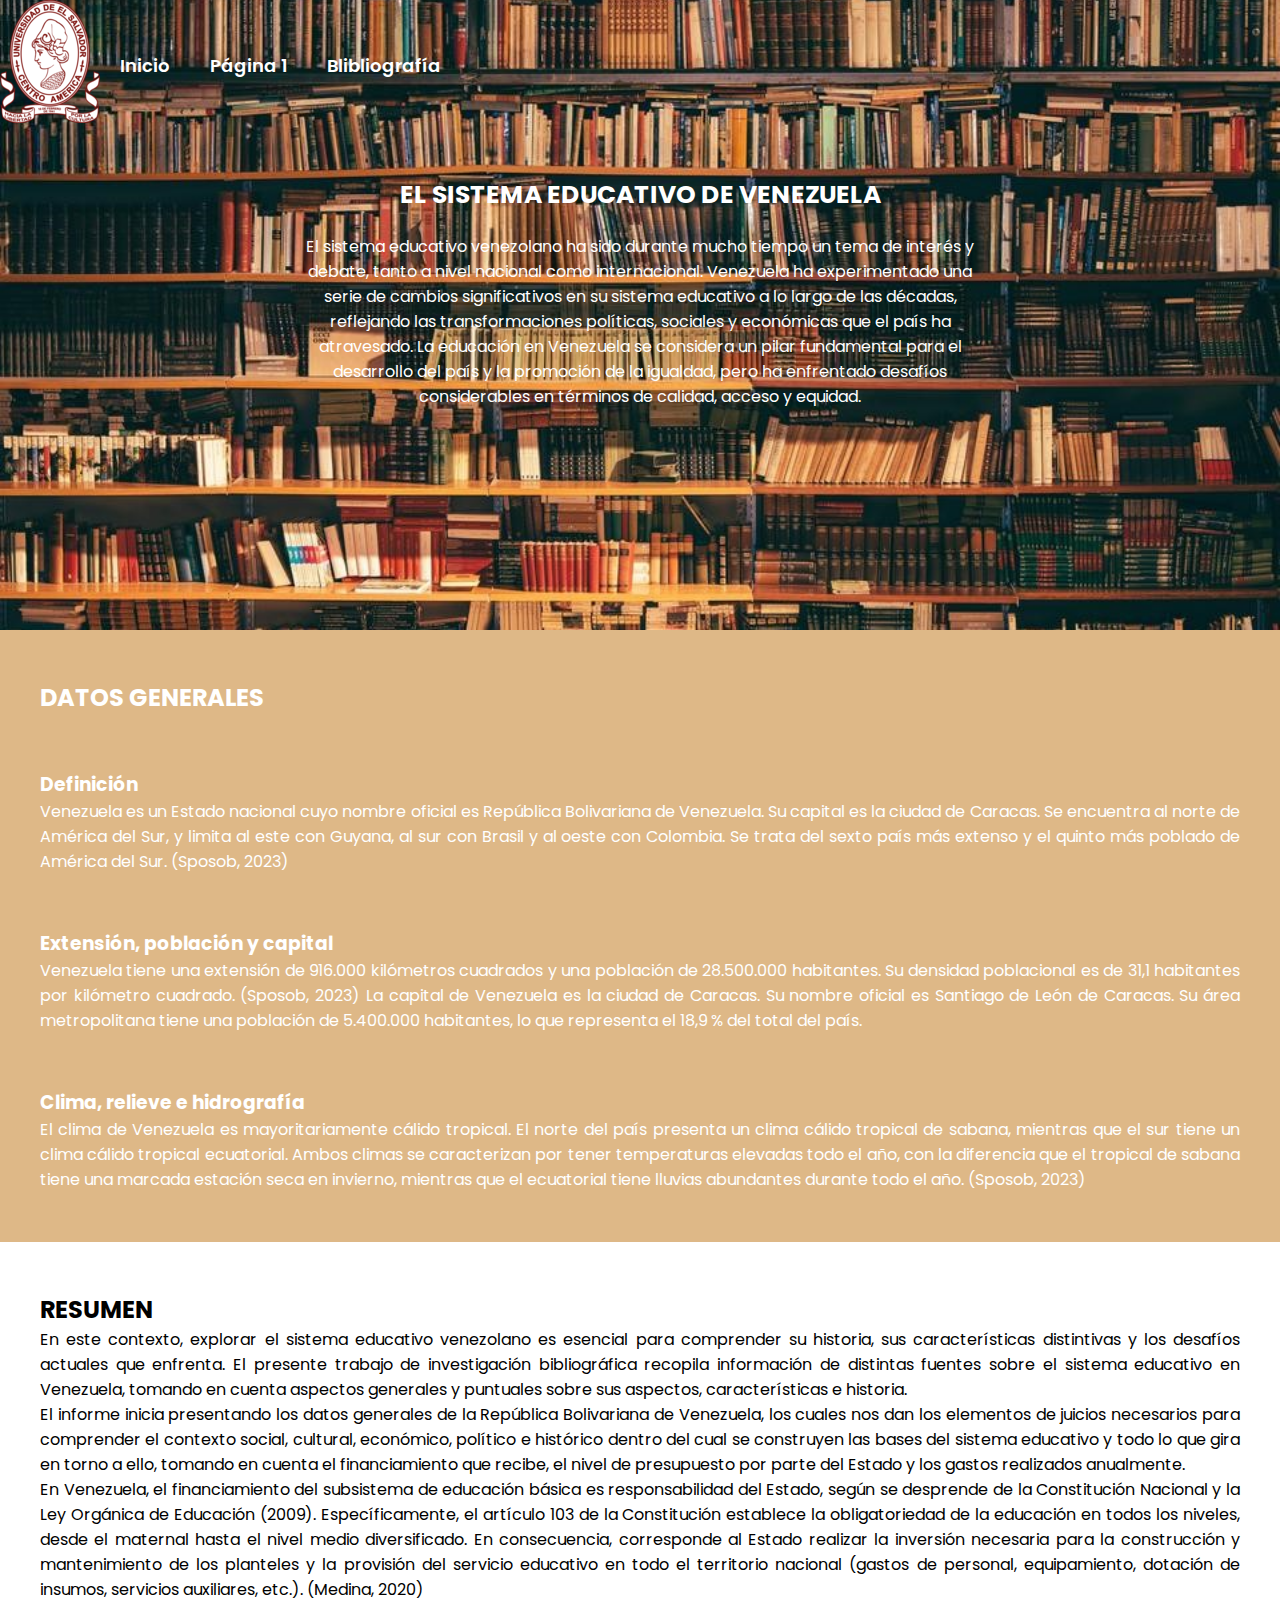
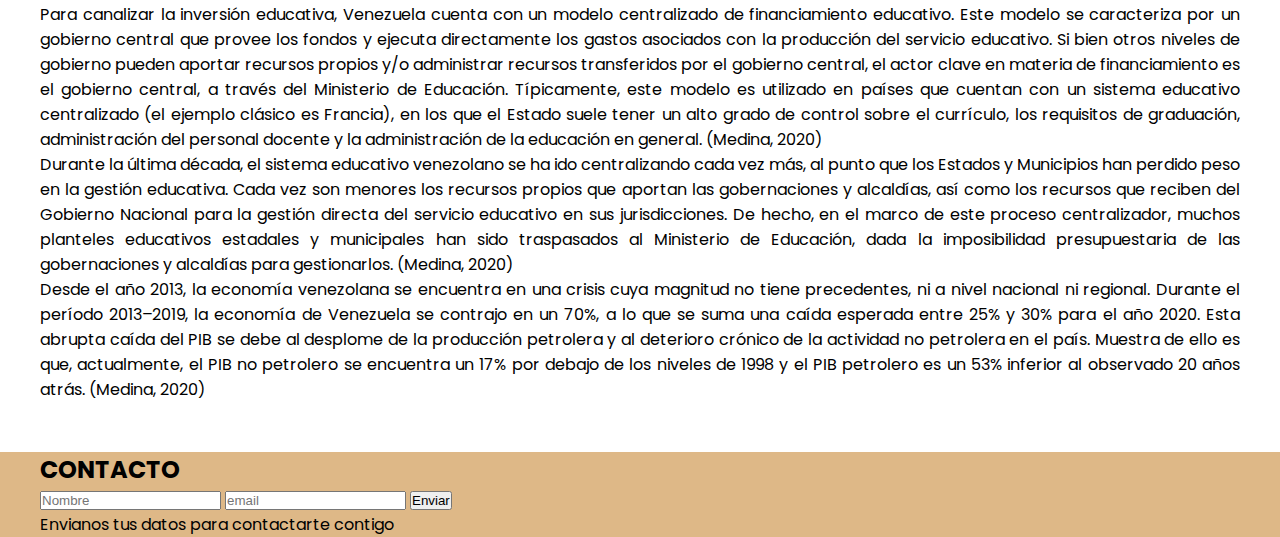
<file: index.html>
<!DOCTYPE html>
<html lang="en">
<head>
    <meta charset="UTF-8">
    <meta name="viewport" content="width=device-width, initial-scale=1.0">
    <title>El sistema educativo de Venezuela</title>
    <link rel="stylesheet" href="style.css">
</head>
<body>

<header class="header">
    <div class="menu container">
        <a href="a" class="logo" ></a>
        <input type="checkbox" id="menu">
        <label for="menu">
            <img src="imágenes/Escudo_de_la_Universidad_de_El_Salvador.svg (2).png" class="menu-icono" alt="">
        </label>
        <nav class="navbar">
            <ul>
                <li><a href="index.html">Inicio</a></li>
                <li><a href="pagina1.html">Página 1</a></li>
                <li><a href="pagina2.html">Blibliografía</a></li>
            </ul>
        </nav>
    </div>
    <div class="header-content container">
        <div class="header-txt">
            <h1>EL SISTEMA EDUCATIVO DE VENEZUELA</h1>
            <p>
                El sistema educativo venezolano ha sido durante mucho tiempo un tema de interés y debate, tanto a nivel nacional como internacional. Venezuela ha experimentado una serie de cambios significativos en su sistema educativo a lo largo de las décadas, reflejando las transformaciones políticas, sociales y económicas que el país ha atravesado. La educación en Venezuela se considera un pilar fundamental para el desarrollo del país y la promoción de la igualdad, pero ha enfrentado desafíos considerables en términos de calidad, acceso y equidad. 
            </p>
        </div>
    </div>
</header>

<section class="general container">
<h2>DATOS GENERALES</h2>
<div class="general-content">
    <div class="general-1 txt">
        <h3>Definición</h3>
        <p>Venezuela es un Estado nacional cuyo nombre oficial es República Bolivariana de Venezuela. Su capital es la ciudad de Caracas. Se encuentra al norte de América del Sur, y limita al este con Guyana, al sur con Brasil y al oeste con Colombia. Se trata del sexto país más extenso y el quinto más poblado de América del Sur. (Sposob, 2023)</p>
<div class="general-content">
    <div class="general-2 txt">
        <h3>Extensión, población y capital</h3>
         <p>Venezuela tiene una extensión de 916.000 kilómetros cuadrados y una población de 28.500.000 habitantes. Su densidad poblacional es de 31,1 habitantes por kilómetro cuadrado.  (Sposob, 2023)
            La capital de Venezuela es la ciudad de Caracas. Su nombre oficial es Santiago de León de Caracas. Su área metropolitana tiene una población de 5.400.000 habitantes, lo que representa el 18,9 % del total del país. 
            </p>
<div class="general-content">
    <div class="general-3 txt">
        <h3>Clima, relieve e hidrografía</h3>
        <p>El clima de Venezuela es mayoritariamente cálido tropical. El norte del país presenta un clima cálido tropical de sabana, mientras que el sur tiene un clima cálido tropical ecuatorial. Ambos climas se caracterizan por tener temperaturas elevadas todo el año, con la diferencia que el tropical de sabana tiene una marcada estación seca en invierno, mientras que el ecuatorial tiene lluvias abundantes durante todo el año.  (Sposob, 2023)</p>
</div>
</section>

<section class="info-1">
    <div class="info-content container">
        <h2>RESUMEN</h2>
        <div class="info-circle">
            <div class="circle-txt">
                <div class="circle-1">
                    <p>En este contexto, explorar el sistema educativo venezolano es esencial para comprender su historia, sus características distintivas y los desafíos actuales que enfrenta. El presente trabajo de investigación bibliográfica recopila información de distintas fuentes sobre el sistema educativo en Venezuela, tomando en cuenta aspectos generales y puntuales sobre sus aspectos, características e historia.</p>
                    <p>El informe inicia presentando los datos generales de la República Bolivariana de Venezuela, los cuales nos dan los elementos de juicios necesarios para comprender el contexto social, cultural, económico, político e histórico dentro del cual se construyen las bases del sistema educativo y todo lo que gira en torno a ello, tomando en cuenta el financiamiento que recibe, el nivel de presupuesto por parte del Estado y los gastos realizados anualmente.</p>
                    <p>En Venezuela, el financiamiento del subsistema de educación básica es responsabilidad del Estado, según se desprende de la Constitución Nacional y la Ley Orgánica de Educación (2009). Específicamente, el artículo 103 de la Constitución establece la obligatoriedad de la educación en todos los niveles, desde el maternal hasta el nivel medio diversificado. En consecuencia, corresponde al Estado realizar la inversión necesaria para la construcción y mantenimiento de los planteles y la provisión del servicio educativo en todo el territorio nacional (gastos de personal, equipamiento, dotación de insumos, servicios auxiliares, etc.). (Medina, 2020)</p>
                    <p>Para canalizar la inversión educativa, Venezuela cuenta con un modelo centralizado de financiamiento educativo. Este modelo se caracteriza por un gobierno central que provee los fondos y ejecuta directamente los gastos asociados con la producción del servicio educativo. Si bien otros niveles de gobierno pueden aportar recursos propios y/o administrar recursos transferidos por el gobierno central, el actor clave en materia de financiamiento es el gobierno central, a través del Ministerio de Educación. Típicamente, este modelo es utilizado en países que cuentan con un sistema educativo centralizado (el ejemplo clásico es Francia), en los que el Estado suele tener un alto grado de control sobre el currículo, los requisitos de graduación, administración del personal docente y la administración de la educación en general. (Medina, 2020)<p>
                    <p>Durante la última década, el sistema educativo venezolano se ha ido centralizando cada vez más, al punto que los Estados y Municipios han perdido peso en la gestión educativa. Cada vez son menores los recursos propios que aportan las gobernaciones y alcaldías, así como los recursos que reciben del Gobierno Nacional para la gestión directa del servicio educativo en sus jurisdicciones. De hecho, en el marco de este proceso centralizador, muchos planteles educativos estadales y municipales han sido traspasados al Ministerio de Educación, dada la imposibilidad presupuestaria de las gobernaciones y alcaldías para gestionarlos. (Medina, 2020)</p>  
                    <p>Desde el año 2013, la economía venezolana se encuentra en una crisis cuya magnitud no tiene precedentes, ni a nivel nacional ni regional. Durante el período 2013–2019, la economía de Venezuela se contrajo en un 70%, a lo que se suma una caída esperada entre 25% y 30% para el año 2020. Esta abrupta caída del PIB se debe al desplome de la producción petrolera y al deterioro crónico de la actividad no petrolera en el país. Muestra de ello es que, actualmente, el PIB no petrolero se encuentra un 17% por debajo de los niveles de 1998 y el PIB petrolero es un 53% inferior al observado 20 años atrás. (Medina, 2020)</p>  
                </div>
            </div>
        </div>
    </div>
</section>

<footer class="footer container">
    <h2>CONTACTO</h2>
    <form>
        <input class="campo" type="text" placeholder="Nombre">
        <input class="campo" type="email" placeholder="email">
        <input type="submit" class="btn-2" value="Enviar">
    </form>
<div class="footer-txt">
    <p>Envianos tus datos para contactarte contigo</p>
</div>
</footer>

</body>
</html>
</file>
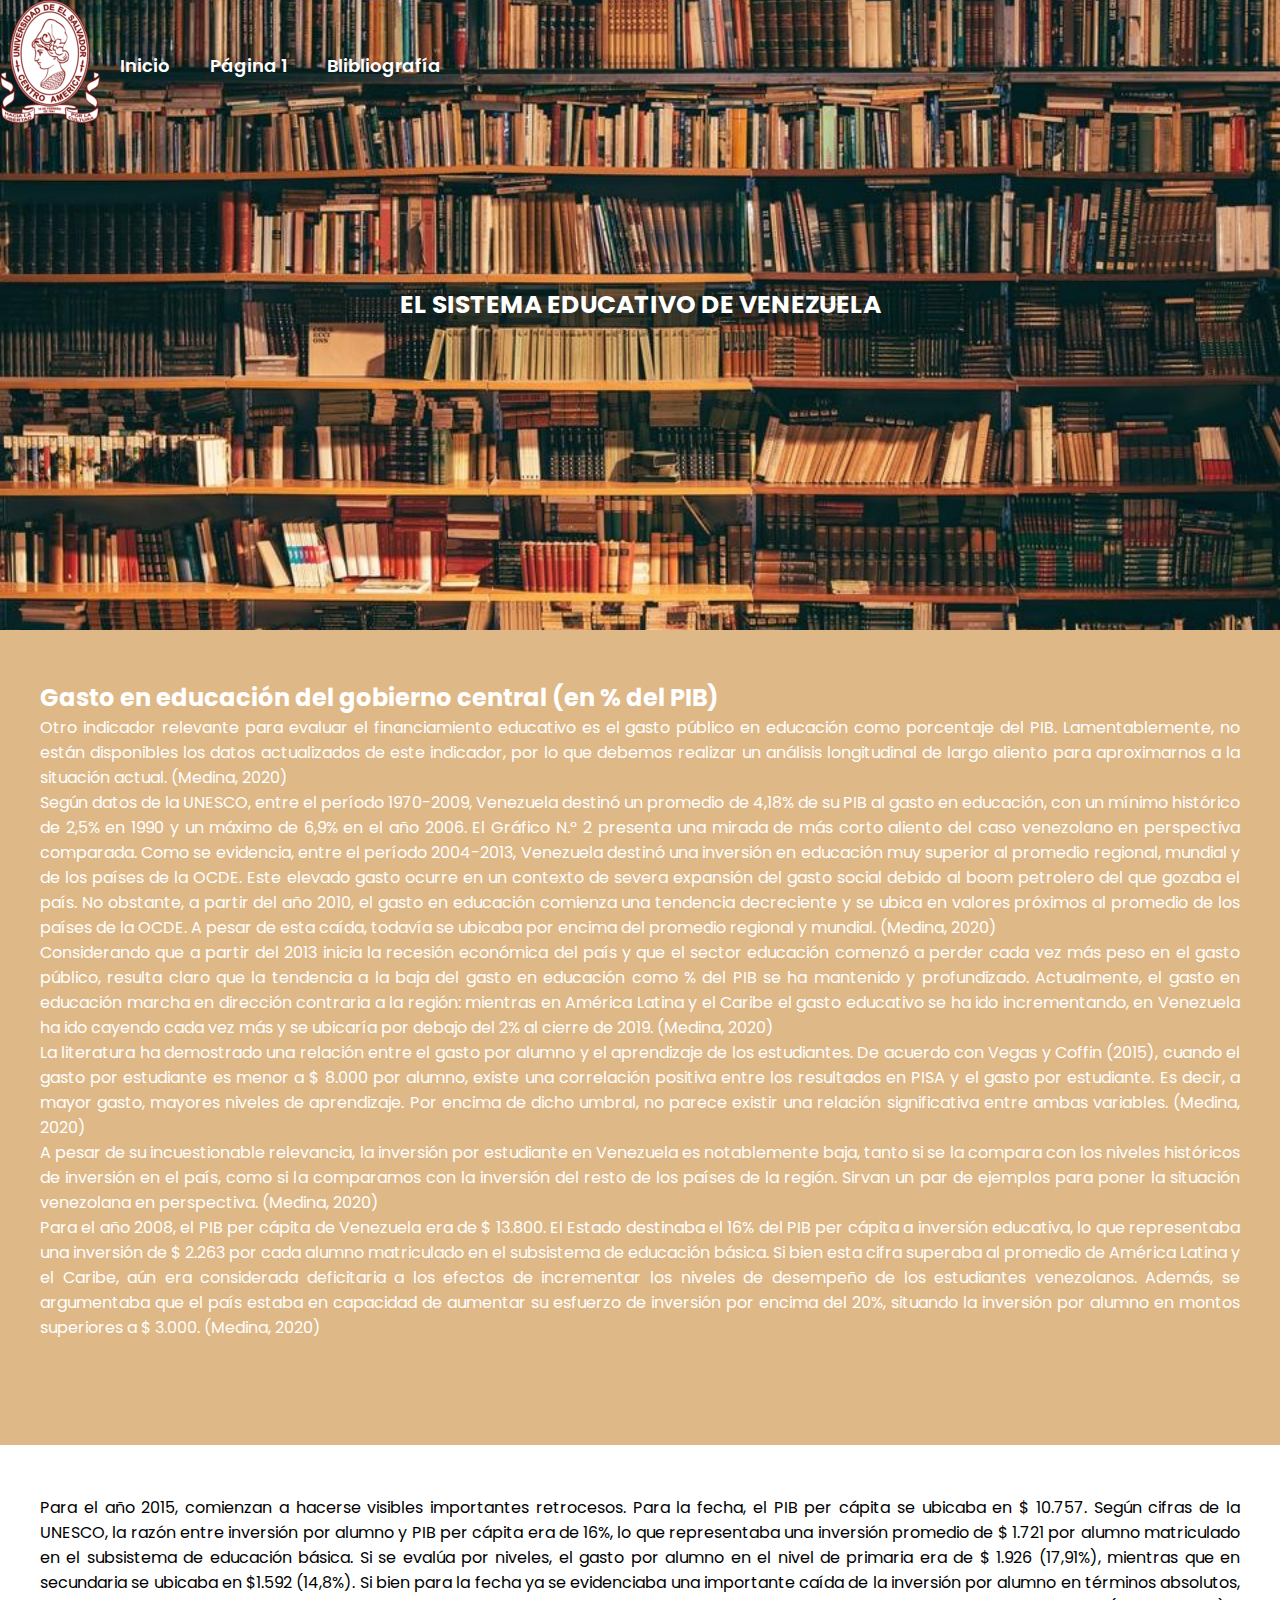
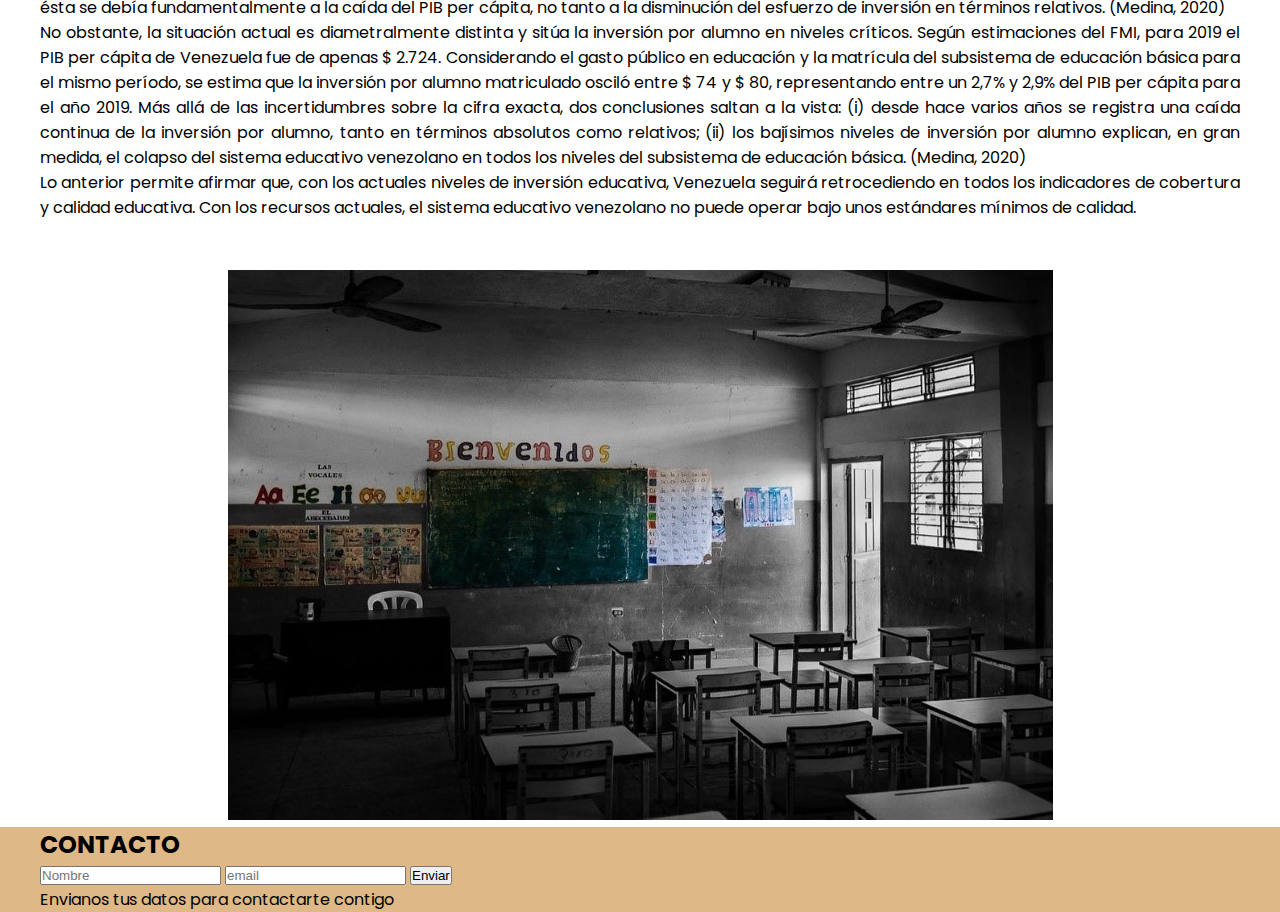
<file: pagina1.html>
<!DOCTYPE html>
<html lang="en">
<head>
    <meta charset="UTF-8">
    <meta name="viewport" content="width=device-width, initial-scale=1.0">
    <title>El sistema educativo de Venezuela</title>
    <link rel="stylesheet" href="style.css">
</head>
<body>

<header class="header">
    <div class="menu container">
        <a href="a" class="logo" ></a>
        <input type="checkbox" id="menu">
        <label for="menu">
            <img src="imágenes/Escudo_de_la_Universidad_de_El_Salvador.svg (2).png" class="menu-icono" alt="">
        </label>
        <nav class="navbar">
            <ul>
                <li><a href="index.html">Inicio</a></li>
                <li><a href="pagina1.html">Página 1</a></li>
                <li><a href="pagina2.html">Blibliografía</a></li>
            </ul>
        </nav>
    </div>
    <div class="header-content container">
        <div class="header-txt">
            <h1>EL SISTEMA EDUCATIVO DE VENEZUELA</h1>
        </div>
    </div>
</header>

<section class="general container">
    <h2>Gasto en educación del gobierno central (en % del PIB)</h2>
    <P>Otro indicador relevante para evaluar el financiamiento educativo es el gasto público en educación como porcentaje del PIB. Lamentablemente, no están disponibles los datos actualizados de este indicador, por lo que debemos realizar un análisis longitudinal de largo aliento para aproximarnos a la situación actual. (Medina, 2020)</P>
    <P>Según datos de la UNESCO, entre el período 1970-2009, Venezuela destinó un promedio de 4,18% de su PIB al gasto en educación, con un mínimo histórico de 2,5% en 1990 y un máximo de 6,9% en el año 2006. El Gráfico N.º 2 presenta una mirada de más corto aliento del caso venezolano en perspectiva comparada. Como se evidencia, entre el período 2004-2013, Venezuela destinó una inversión en educación muy superior al promedio regional, mundial y de los países de la OCDE. Este elevado gasto ocurre en un contexto de severa expansión del gasto social debido al boom petrolero del que gozaba el país. No obstante, a partir del año 2010, el gasto en educación comienza una tendencia decreciente y se ubica en valores próximos al promedio de los países de la OCDE. A pesar de esta caída, todavía se ubicaba por encima del promedio regional y mundial. (Medina, 2020)</P>
    <P>Considerando que a partir del 2013 inicia la recesión económica del país y que el sector educación comenzó a perder cada vez más peso en el gasto público, resulta claro que la tendencia a la baja del gasto en educación como % del PIB se ha mantenido y profundizado. Actualmente, el gasto en educación marcha en dirección contraria a la región: mientras en América Latina y el Caribe el gasto educativo se ha ido incrementando, en Venezuela ha ido cayendo cada vez más y se ubicaría por debajo del 2% al cierre de 2019. (Medina, 2020)</P>
    <P>La literatura ha demostrado una relación entre el gasto por alumno y el aprendizaje de los estudiantes. De acuerdo con Vegas y Coffin (2015), cuando el gasto por estudiante es menor a $ 8.000 por alumno, existe una correlación positiva entre los resultados en PISA y el gasto por estudiante. Es decir, a mayor gasto, mayores niveles de aprendizaje. Por encima de dicho umbral, no parece existir una relación significativa entre ambas variables. (Medina, 2020)</P>
    <p>A pesar de su incuestionable relevancia, la inversión por estudiante en Venezuela es notablemente baja, tanto si se la compara con los niveles históricos de inversión en el país, como si la comparamos con la inversión del resto de los países de la región. Sirvan un par de ejemplos para poner la situación venezolana en perspectiva. (Medina, 2020)</p>
    <p>Para el año 2008, el PIB per cápita de Venezuela era de $ 13.800. El Estado destinaba el 16% del PIB per cápita a inversión educativa, lo que representaba una inversión de $ 2.263 por cada alumno matriculado en el subsistema de educación básica. Si bien esta cifra superaba al promedio de América Latina y el Caribe, aún era considerada deficitaria a los efectos de incrementar los niveles de desempeño de los estudiantes venezolanos. Además, se argumentaba que el país estaba en capacidad de aumentar su esfuerzo de inversión por encima del 20%, situando la inversión por alumno en montos superiores a $ 3.000. (Medina, 2020)</p>

    <div class="general-content">

    </div>
    </section>

<section class="info-1">
    <div class="info-content container">
        <h2></h2>
        <div class="info-circle">
            <div class="circle-txt">
                <div class="circle-1">
                    <p>Para el año 2015, comienzan a hacerse visibles importantes retrocesos. Para la fecha, el PIB per cápita se ubicaba en $ 10.757. Según cifras de la UNESCO, la razón entre inversión por alumno y PIB per cápita era de 16%, lo que representaba una inversión promedio de $ 1.721 por alumno matriculado en el subsistema de educación básica. Si se evalúa por niveles, el gasto por alumno en el nivel de primaria era de $ 1.926 (17,91%), mientras que en secundaria se ubicaba en $1.592 (14,8%). Si bien para la fecha ya se evidenciaba una importante caída de la inversión por alumno en términos absolutos, ésta se debía fundamentalmente a la caída del PIB per cápita, no tanto a la disminución del esfuerzo de inversión en términos relativos. (Medina, 2020)</p>
                    <p>No obstante, la situación actual es diametralmente distinta y sitúa la inversión por alumno en niveles críticos. Según estimaciones del FMI, para 2019 el PIB per cápita de Venezuela fue de apenas $ 2.724. Considerando el gasto público en educación y la matrícula del subsistema de educación básica para el mismo período, se estima que la inversión por alumno matriculado osciló entre $ 74 y $ 80, representando entre un 2,7% y 2,9% del PIB per cápita para el año 2019. Más allá de las incertidumbres sobre la cifra exacta, dos conclusiones saltan a la vista: (i) desde hace varios años se registra una caída continua de la inversión por alumno, tanto en términos absolutos como relativos; (ii) los bajísimos niveles de inversión por alumno explican, en gran medida, el colapso del sistema educativo venezolano en todos los niveles del subsistema de educación básica. (Medina, 2020)</p>
                    <p>Lo anterior permite afirmar que, con los actuales niveles de inversión educativa, Venezuela seguirá retrocediendo en todos los indicadores de cobertura y calidad educativa. Con los recursos actuales, el sistema educativo venezolano no puede operar bajo unos estándares mínimos de calidad.</p>
                </div>
            </div>
        </div>
    </div>
</section>

<section class="info-3">
    <img src="imágenes/foto escuelas.jpg" alt=""></section>

<footer class="footer container">
    <h2>CONTACTO</h2>
    <form>
        <input class="campo" type="text" placeholder="Nombre">
        <input class="campo" type="email" placeholder="email">
        <input type="submit" class="btn-2" value="Enviar">
    </form>
<div class="footer-txt">
    <p>Envianos tus datos para contactarte contigo</p>
</div>
</footer>

</body>
</html>
</file>
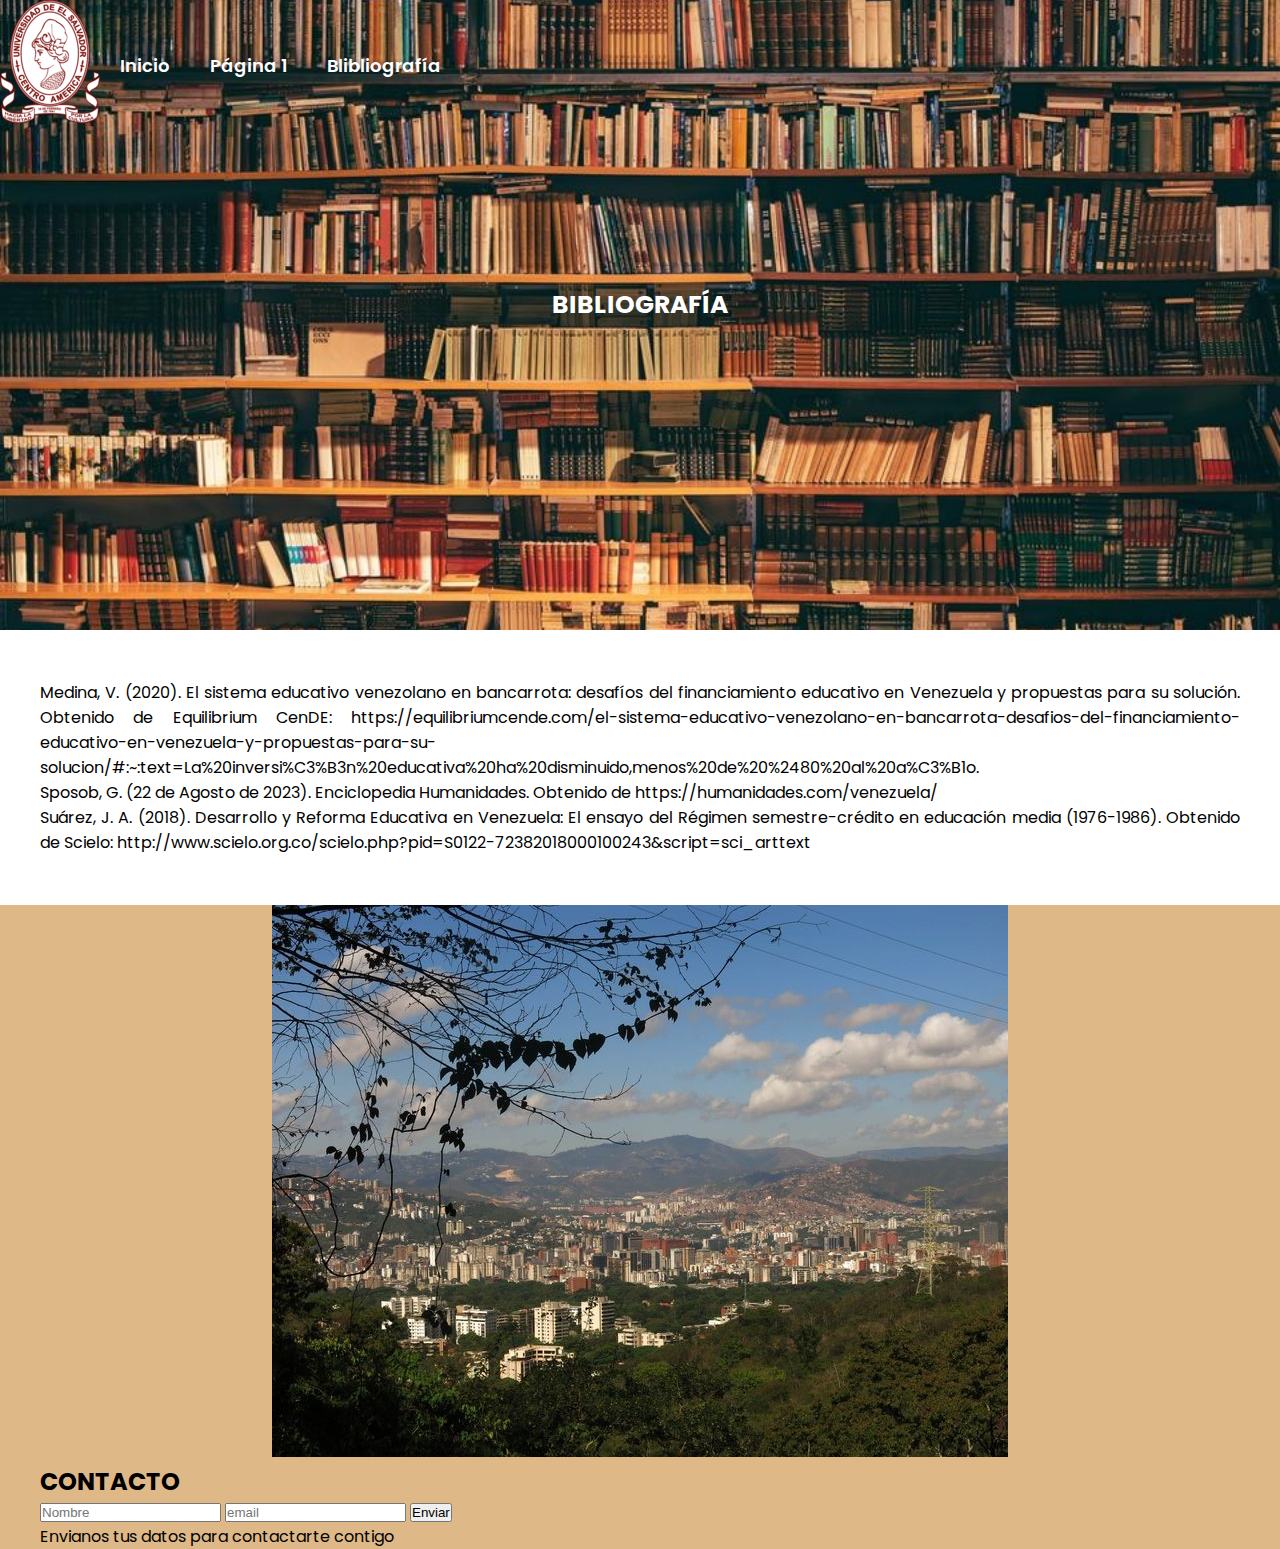
<file: pagina2.html>
<!DOCTYPE html>
<html lang="en">
<head>
    <meta charset="UTF-8">
    <meta name="viewport" content="width=device-width, initial-scale=1.0">
    <title>BIBLIOGRAFÍA</title>
    <link rel="stylesheet" href="style.css">
</head>
<body>

<header class="header">
    <div class="menu container">
        <a href="a" class="logo" ></a>
        <input type="checkbox" id="menu">
        <label for="menu">
            <img src="imágenes/Escudo_de_la_Universidad_de_El_Salvador.svg (2).png" class="menu-icono" alt="">
        </label>
        <nav class="navbar">
            <ul>
                <li><a href="index.html">Inicio</a></li>
                <li><a href="pagina1.html">Página 1</a></li>
                <li><a href="pagina2.html">Blibliografía</a></li>
            </ul>
        </nav>
    </div>
    <div class="header-content container">
        <div class="header-txt">
            <h1>BIBLIOGRAFÍA</h1>
        </div>
    </div>
</header>

<section class="info-1">
    <div class="info-content container">
        <h2></h2>
        <div class="info-circle">
            <div class="circle-txt">
                <div class="circle-1">
                    <p>Medina, V. (2020). El sistema educativo venezolano en bancarrota: desafíos del financiamiento educativo en Venezuela y propuestas para su solución. Obtenido de Equilibrium CenDE: https://equilibriumcende.com/el-sistema-educativo-venezolano-en-bancarrota-desafios-del-financiamiento-educativo-en-venezuela-y-propuestas-para-su-solucion/#:~:text=La%20inversi%C3%B3n%20educativa%20ha%20disminuido,menos%20de%20%2480%20al%20a%C3%B1o.</p>
                    <p>Sposob, G. (22 de Agosto de 2023). Enciclopedia Humanidades. Obtenido de https://humanidades.com/venezuela/</p>
                    <p>Suárez, J. A. (2018). Desarrollo y Reforma Educativa en Venezuela: El ensayo del Régimen semestre-crédito en educación media (1976-1986). Obtenido de Scielo: http://www.scielo.org.co/scielo.php?pid=S0122-72382018000100243&script=sci_arttext</p>
                </div>
            </div>
        </div>
    </div>
</section>

<section class="info-4">
    <img src="imágenes/nueva.jpg" alt=""></section>
</div>
</section>

<footer class="footer container">
    <h2>CONTACTO</h2>
    <form>
        <input class="campo" type="text" placeholder="Nombre">
        <input class="campo" type="email" placeholder="email">
        <input type="submit" class="btn-2" value="Enviar">
    </form>
<div class="footer-txt">
    <p>Envianos tus datos para contactarte contigo</p>
</div>
</footer>

</body>
</html>
</file>
<file: style.css>
@import url('https://fonts.googleapis.com/css2?family=Poppins:wght@400;500;600;800&display=swap');

* {
    margin: 0;
    padding: 0;
    box-sizing: border-box;
    text-decoration: none;
    list-style: none;
}
body {
    font-family: 'Poppins', sans-serif;
    background-color: burlywood  
}

.container {
    max-width: 1200px;
    margin: 0% auto;
}

header {
    background-image: url(imágenes/a-peaceful-library-with-a-variety-of-books-on-the-shelves-wallpaper-960x540_43.jpg);
    background-position: center bottom;
    background-repeat: no-repeat;
    background-size: cover;
    min-height: 70vh;
    align-items: center;
    display: flex;
    position: relative;
}

.menu {
    position: absolute;
    top: 0;
    left: 0;
    right: 50;
    display: flex;
    align-items: center;
    justify-content: space-between;
    z-index: 1000;
}

.logo {
    color: white;
    font-size: 25px;
    font-weight: 800;
}

.menu .navbar ul li {
    position: relative;
    float: left;
}

.menu .navbar ul li a {
    font-size: 18px;
    padding: 20px;
    color: white;
    display: block;
    font-weight: 600;
}

#menu {
    display: none;
}
.menu-icon {
    width: 25px;
}

.menu label {
    cursor: pointer;
    float: left;
}

.header-txt {
    text-align: center;
}
.header-txt h1 {
    font-size: 25px;
    color: white;
    text-transform: uppercase;
    margin-bottom: 20px;
}
.header-txt p {
    color: white;
    font-size: 16px;
    padding: 0 250px;
    margin-bottom: 45px;
}

.btn-1 {
   display: inline-block;
   padding: 12px 45px;
   border: 1px solid white; 
   color: white;
   font-size: 16px;
   text-transform: uppercase;
   font-weight: 600;
}

.btn-1:hover {
    color:white;
    background-color: white;
}

.general {
    padding: 50px 0;
    text-align: justify;
    color: white;
}

.general-content {
    display: flex;
    justify-content: space-between;
    margin-top: 55px;
    color: white;
}

.info-1 {
    padding: 50px 0;
    text-align: justify;
    background-color:white;
}

.info-2 {
    text-align: center;
    background-color: white;
}

.info-3 {
    text-align: center;
    background-color: white;
}

.info-4 {
    text-align: center;

    }
</file>
